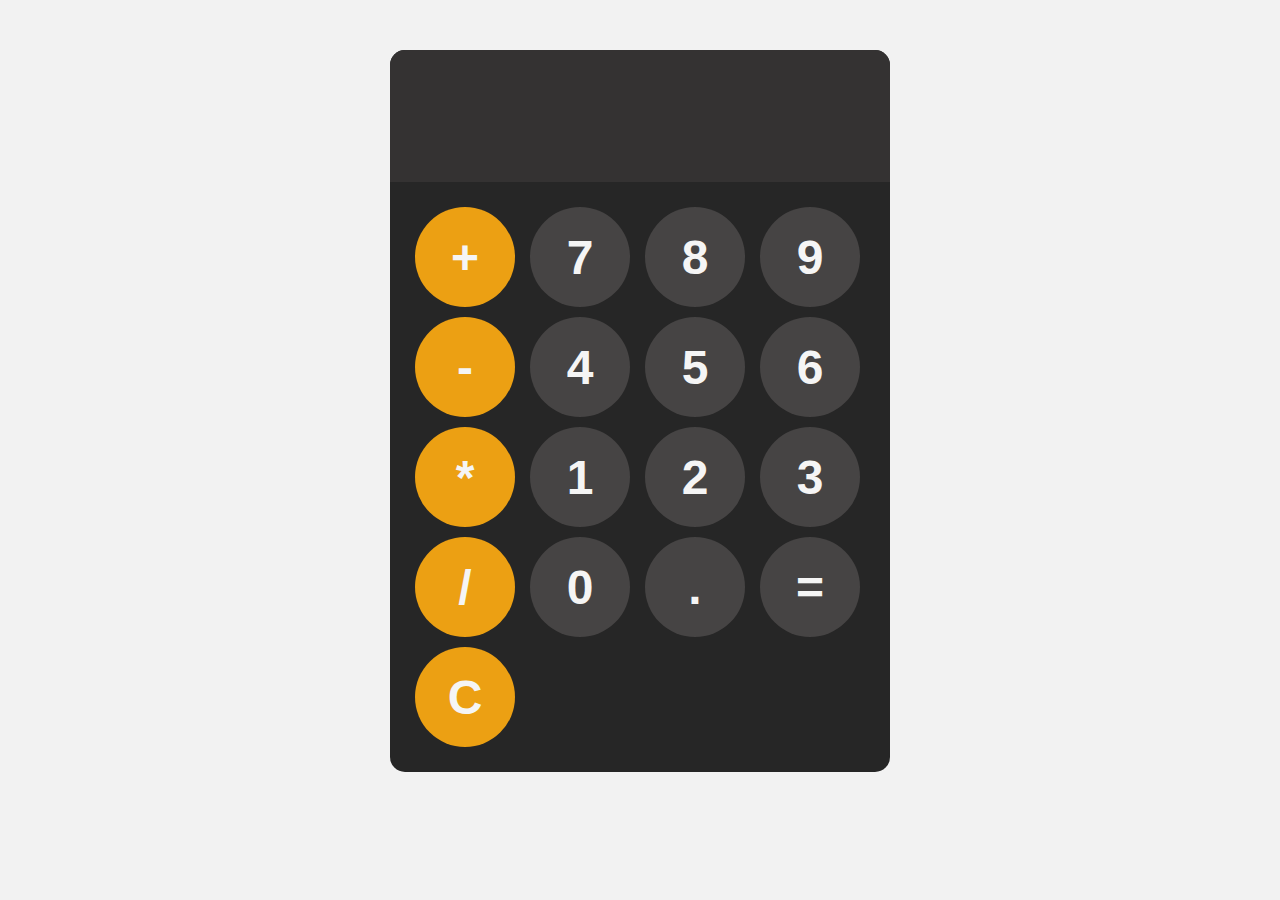
<file: Calculator/index.html>
<!DOCTYPE html>
<html lang="en">
<head>
    <meta charset="UTF-8">
    <meta name="viewport" content="width=device-width, initial-scale=1.0">
    <title>Document</title>
    <link rel="stylesheet" href="styles.css">
</head>
<body>
    <div id="calculator">
        <input id="display" readonly>
        <div id="keys">
            <button onclick="appendToDisplay('+')" class="operator-btn">+</button>
            <button onclick="appendToDisplay('7')">7</button>
            <button onclick="appendToDisplay('8')">8</button>
            <button onclick="appendToDisplay('9')">9</button>
            <button onclick="appendToDisplay('-')" class="operator-btn">-</button>
            <button onclick="appendToDisplay('4')">4</button>
            <button onclick="appendToDisplay('5')">5</button>
            <button onclick="appendToDisplay('6')">6</button>
            <button onclick="appendToDisplay('*')" class="operator-btn">*</button>
            <button onclick="appendToDisplay('1')">1</button>
            <button onclick="appendToDisplay('2')">2</button>
            <button onclick="appendToDisplay('3')">3</button>
            <button onclick="appendToDisplay('/')"class="operator-btn">/</button>
            <button onclick="appendToDisplay('0')">0</button>
            <button onclick="appendToDisplay('.')">.</button>
            <button onclick="calculate()">=</button>
            <button onclick="clearDisplay()" class="operator-btn">C</button>
        </div>


    </div>
    <script src="script.js"></script>
</body>
</html>
</file>
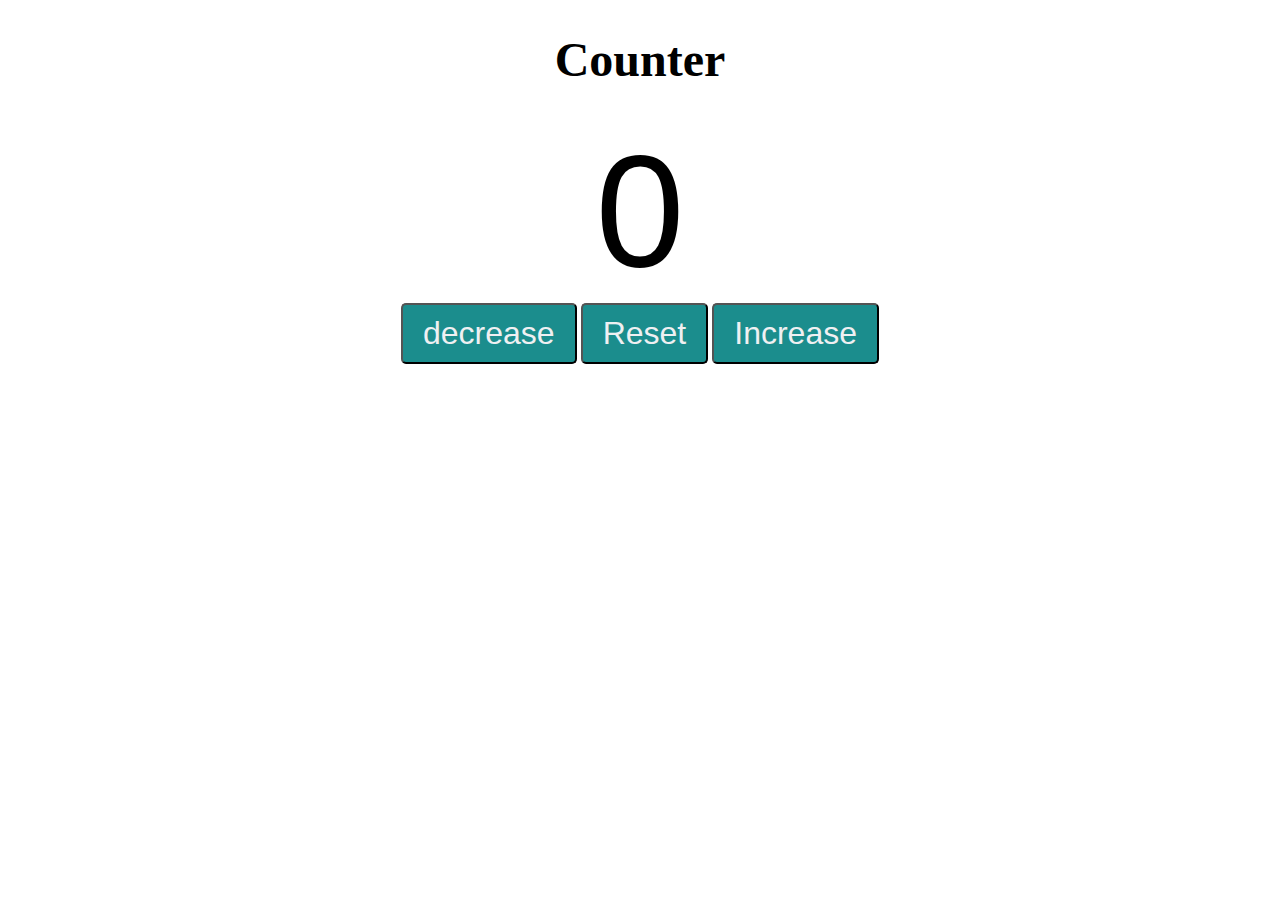
<file: Counter/index.html>
<!DOCTYPE html>
<html lang="en">
<head>
    <meta charset="UTF-8">
    <meta name="viewport" content="width=device-width, initial-scale=1.0">
    <title>Counter Program</title>
    <link rel="stylesheet" href="styles.css">
</head>
<body>
    <h1 id="MyH1">Counter </h1>
    <label id="MyH2">0</label>
    <div id="MyDiv">
    <button class="Buttons" id="MyDecrease">decrease</button>
    <button class="Buttons" id="MyReset">Reset</button>
    <button class="Buttons" id="MyIncrease">Increase</button>
    </div>
    <script src="index.js"></script> 
</body>
</html>
</file>
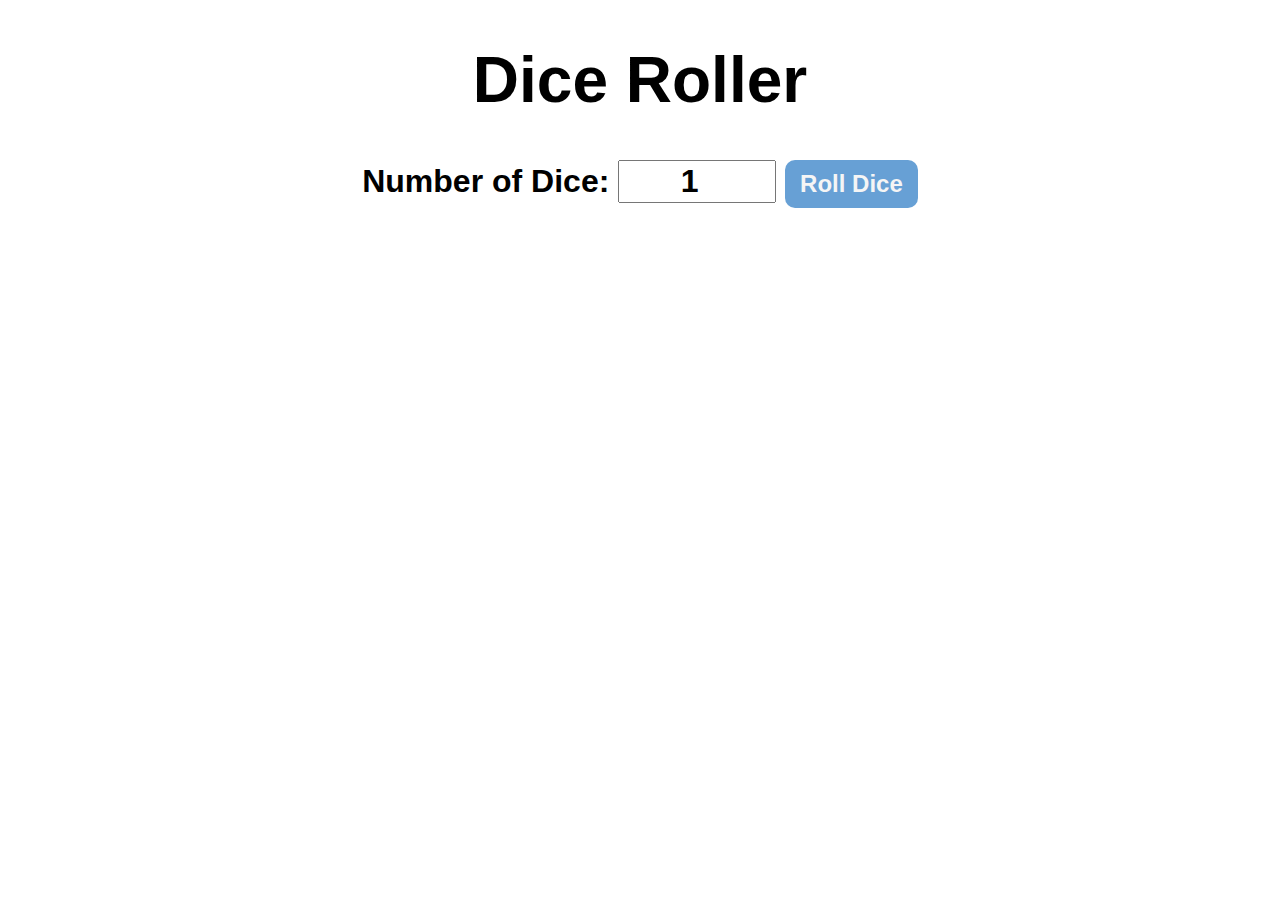
<file: Dice Roll/index.html>
<!DOCTYPE html>
<html lang="en">
<head>
    <meta charset="UTF-8">
    <meta name="viewport" content="width=device-width, initial-scale=1.0">
    <title>Dice roller program</title>
    <link rel="stylesheet" href="style.css">

</head>
<body>
   <div id="container">
    <h1>Dice Roller</h1>
    <label>Number of Dice:</label>
    <input type="number" id="numofDice" value="1" min="1">
    <button onclick="rollDice()">Roll Dice</button>
    <div id="diceResult"></div>
    <div id="diceImages"></div>
   </div>


    <script src="script.js"></script>
</body>
</html>
</file>
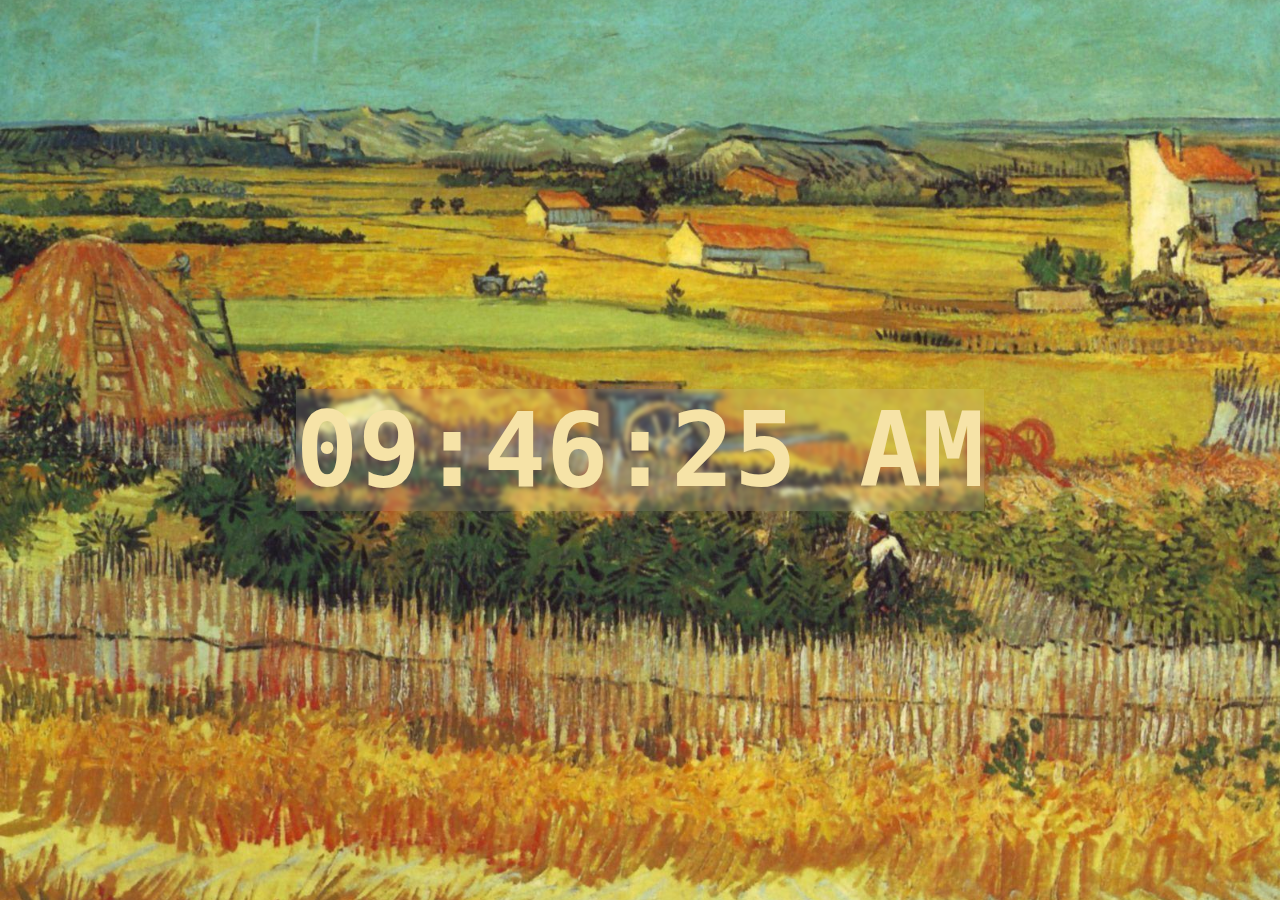
<file: DIGITAL CLOCK/index.html>
<!DOCTYPE html>
<html lang="en">
<head>
    <meta charset="UTF-8">
    <meta name="viewport" content="width=device-width, initial-scale=1.0">
    <title>Document</title>
    <link rel="stylesheet" href="styles.css">
</head>
<body><div id="clock-container">
    <div id="clock">00:00:00</div>
</div>
    <script src="script.js"></script>
</body>
</html>
</file>
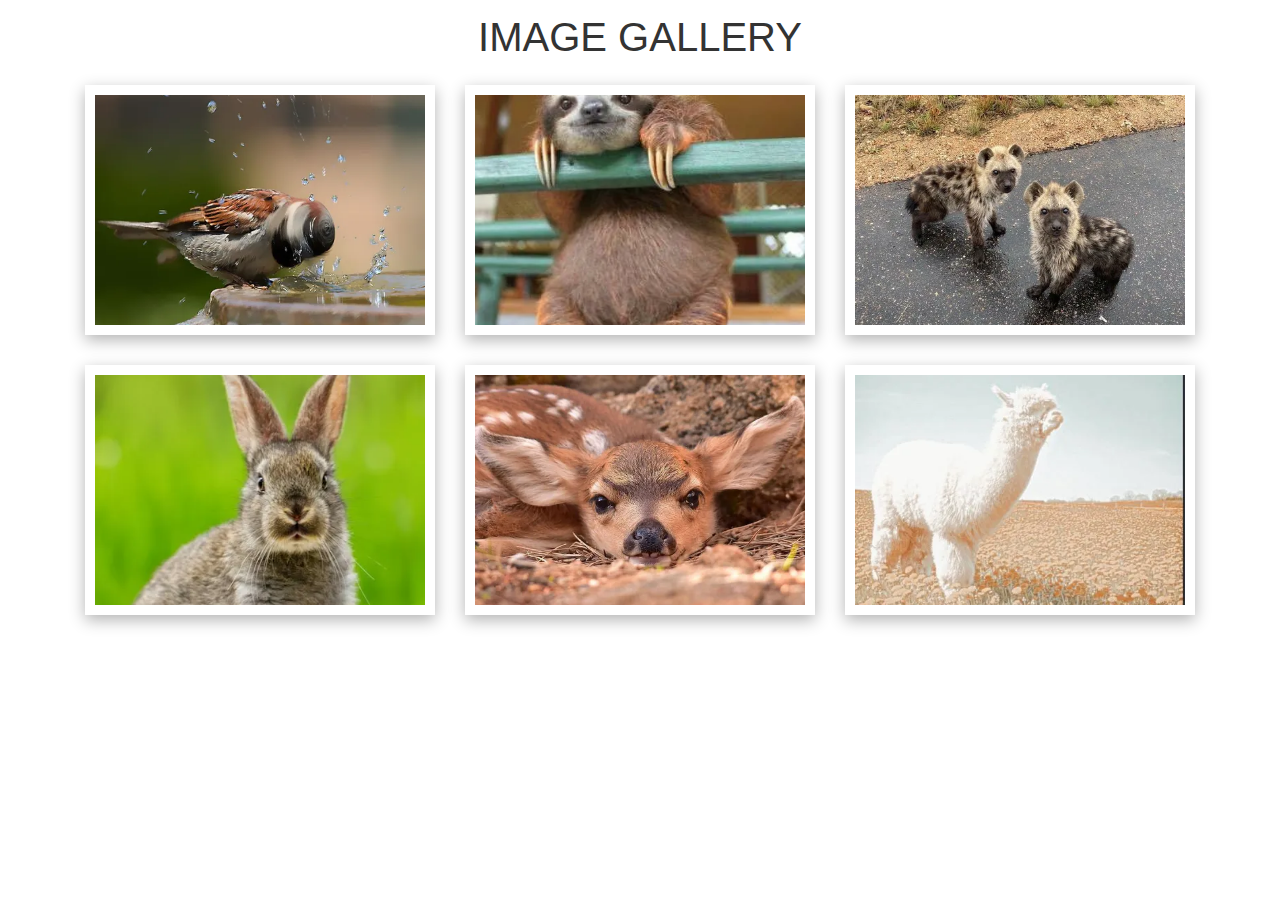
<file: Image Gallery/index.html>
<!DOCTYPE html>
<html lang="en">
<head>
    <meta charset="UTF-8">
    <meta name="viewport" content="width=device-width, initial-scale=1.0">
    <title>Image Gallery</title>
    <link rel="stylesheet" href="styles.css">
</head>
<body>
    <div class="container">
        <h1>IMAGE GALLERY</h1>
     <div class="gallery">  
          <div class="image"><img src="bird.webp" alt="img 1"></div>
          <div class="image"><img src="otter.webp" alt="img 2"></div>
          <div class="image"><img src="fox.webp" alt="img 3"></div>
          <div class="image"><img src="rabbit.webp" alt="img 4"></div>
          <div class="image"><img src="deer.webp" alt="img 5"></div>
          <div class="image"><img src="llama.webp" alt="img 6"></div>
        </div> 
   </div>

<!--modal-->
<div id="MyModal" class="modal"> 
    <span class="close">&times;</span><!--close btn-->
    <img class="MyImages" id="img1">
    <div id="MyCaption"></div>

</div>



    <script src="index.js"></script>
</body>
</html>
</file>
<file: Calculator/styles.css>
body{
    margin:0;
    display:flex;
    justify-content: center;
    align-items: center;
    
    padding:50px;
    background-color: hsl(0, 1%, 95%);;
}

#calculator{
    font-family:Arial, Helvetica, sans-serif;
    background-color: hsl(0, 0%, 15%);
    border-radius: 15px;
    max-width: 500px;
    overflow: hidden;
}

#display{
    width:100%;
    padding: 20px;
    font-size: 5rem;
    text-align: left;
    border:none;
    background-color: hsl(0, 1%, 20%);
    color: whitesmoke;
}


#keys{
    display: grid;
    grid-template-columns: repeat(4,1fr);
    gap:10px;
    padding:25px;
}

button{
    width:100px;
    height:100px;
    border-radius:50px;
    border:none;
    background-color: hsl(0, 1%, 27%);
    color:whitesmoke;
    font-size: 3rem;
    font-weight: bold;
    cursor:pointer;
}

button:hover{
    background-color: hsl(0, 1%, 35%);
}

button:active{
    background-color: hsl(0, 1%, 45%);
}

.operator-btn{
    background-color: hsl(39, 85%, 50%);
}

.operator-btn:hover{
    background-color: hsl(39, 85%, 60%);
}

.operator-btn:active{
    background-color: hsl(39, 85%, 70%);
}
</file>
<file: Counter/styles.css>
#MyH1{
    display: block;
    text-align: center;
    font-size: 3rem;
}

#MyH2{
    display:block;
    text-align: center;
    font-size: 10em;
    font-family: helvetica;
}
#MyDiv{
    text-align: center;
    
}


.Buttons{
    padding:10px 20px;
    font-size: 2em;
    background-color: hsl(180, 68%, 33%);
    color: rgb(239, 240, 242);
    border-radius: 5px ;
    cursor: pointer;
    transition:background-color 0.25s;
    
}

.Buttons:hover{
    background-color: hsl(180, 76%, 18%);
}
</file>
<file: Dice Roll/style.css>
#container{
    font-family: Arial, Helvetica, sans-serif;
    text-align: center;
    font-size:2rem ;
    font-weight: bold;
}

button{
    font-size:1.5rem;
    padding:10px 15px;
    border-radius: 10px;
    border:none;
    background-color: hsl(209, 57%, 62%);
    color:whitesmoke;
    font-weight: bold;
    cursor:pointer;
}
button:hover{
    background-color: hsl(209, 57%, 72%);
}
button:active{
    background-color: hsl(209, 57%, 82%);;
}
input{
    font-size:2rem;
    width:150px;
    text-align: center;
    font-weight:bold ;
}
#diceResult{
    margin: 25px;
}
#diceImages img{
    width:150px;
    margin:5px;
}
</file>
<file: DIGITAL CLOCK/styles.css>
body{
    background-image: url(hwojuYU-vincent-van-gogh-wallpaper.jpg);
    background-position: center;
    background-repeat: no-repeat;
    background-size: cover;
    background-attachment: fixed;
    
    margin:0;
}

#clock-container{
    display:flex;
    justify-content:center;
    align-items:center;
    height:100vh;
}

#clock{
    font-family:monospace;
    font-size: 6.5rem;
    font-weight: bold;
    text-align: center;
    color: hsl(46, 81%, 81%);
    backdrop-filter: blur(2px); 
    background-color: hsl(0, 0%, 100%, 0.1);
}
</file>
<file: Image Gallery/styles.css>
*{
    margin: 0;
    padding: 0;
    box-sizing: border-box;
    font-family: 'Poppins', sans-serif;

}


.container {
    position: relative;
    height: 100vh;
   }

.container h1{
   font-size: 40px;
   font-weight: normal;
   padding: 15px ;
   color:#333;
   text-align: center;
}
 .container .gallery {
    display: flex;
    flex-wrap: wrap;
    grid-gap:30px;
    justify-content: center;
    padding: 10px;
    
}

.container .gallery .image{
    height:250px;
    width:350px;
    border:10px solid #fff;
    box-shadow: 0 5px 15px rgba(0,0,0,0.3);
    overflow: hidden;
    cursor: pointer;

}

.container .gallery .image img{
    height:100%;
    width:100%;
    object-fit: cover;}

    .container .gallery .image:hover img {
        transform: scale(1.1);
        transition: 0.9s ease;
}

.modal{
    display: none;
    position:fixed;
    z-index:1;
    left:0;
    top:0;
    width:100%;
    height:100%;
    overflow:auto;
    background-color: rgba(0,0,0,0.8);
    padding-top:50px;
}

.modal .MyImages {
    display: block;
    margin: 0 auto;
    max-width: 80%;
    max-height: 80%;
    object-fit: contain;
}

@keyframes zoom{
    from{transform:scale(0)}
    to{transform: scale(1);}
}
/*This @keyframes rule defines a zoom animation that scales an element from a smaller size to its normal size, creating a zoom-in effect.

@keyframes: This keyword is used to define the animation. The name of the animation is zoom.
from: This defines the starting point of the animation. At the start (from), the element is scaled to 0 (invisible and tiny) using transform: scale(0).
to: This defines the ending point of the animation. At the end (to), the element is scaled to its normal size using transform: scale(1).*/

.modal .close{
    position:absolute;
    top: 15px;
    right:35px;
    color:black;
    font-weight: bold;
    font-size:40px;
    transition:0.3s;
}

.modal .close:hover,
.close:focus{
    color:#bbb;
    text-decoration: none;
    cursor: pointer;
}
</file>
